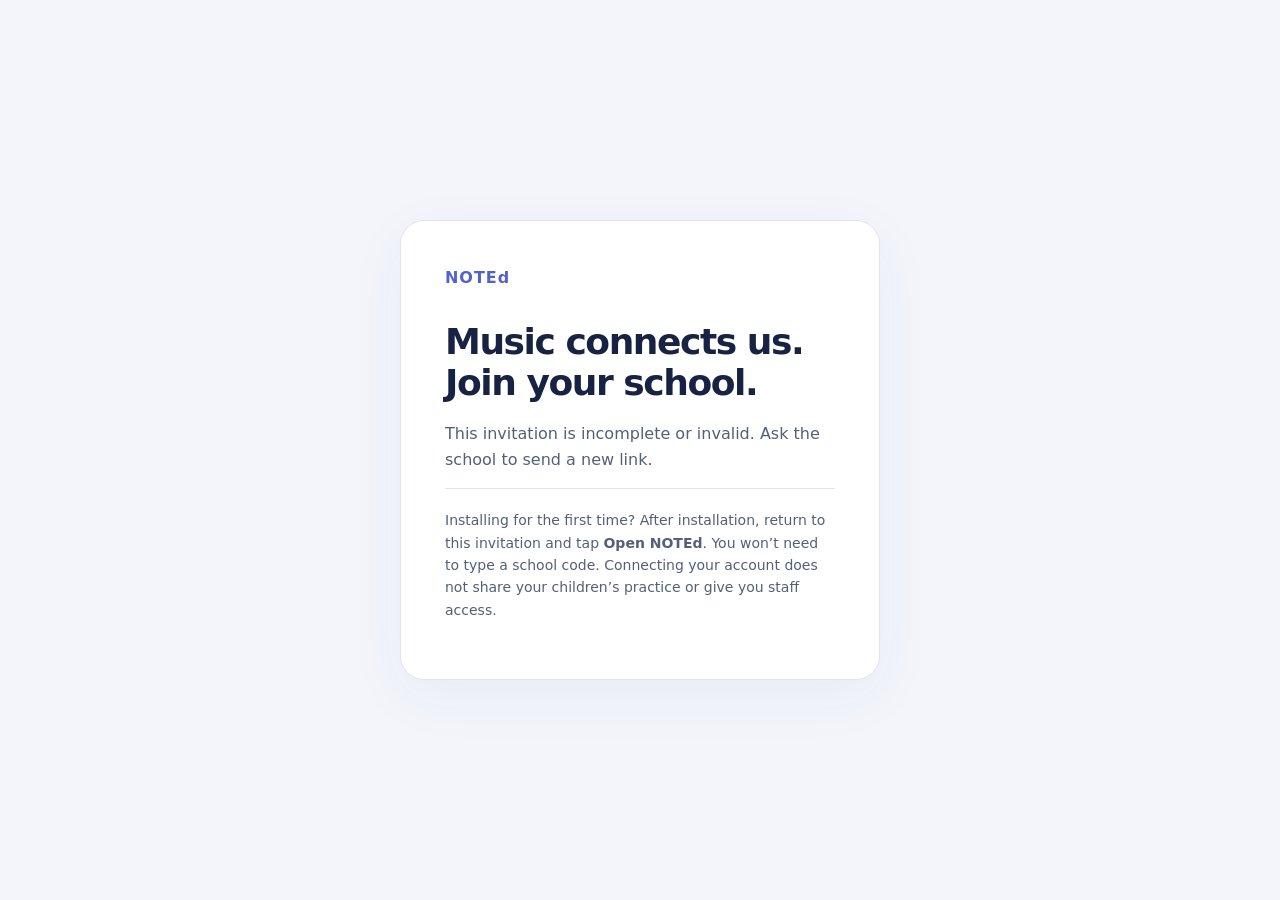
<file: index.html>
<!doctype html>
<html lang="en"><head><meta charset="utf-8"><meta name="viewport" content="width=device-width, initial-scale=1">
<meta name="referrer" content="no-referrer">
<meta http-equiv="Content-Security-Policy" content="default-src 'none'; script-src 'self'; style-src 'self'; base-uri 'none'; form-action 'none'; object-src 'none'; connect-src 'none'"><meta name="robots" content="noindex,nofollow">
<title>Join your school · NOTEd</title>
<link rel="stylesheet" href="/school-links.css"></head><body><main><p class="brand">NOTEd</p><h1>Music connects us.<br>Join your school.</h1>
<p id="status" role="status">Open this invitation in NOTEd. Sign in or create your account, and we’ll connect it to the school. You choose which children to share next.</p>
<div class="actions" id="actions" hidden><a class="button" id="open" aria-describedby="install-help">Open NOTEd</a><a class="button secondary" id="ios" hidden>Download for iPhone or iPad</a><a class="button secondary" id="android" hidden>Download for Android</a></div>
<p id="stores" hidden>NOTEd is coming soon to the App Store and Google Play. Ask your school how to get it in the meantime.</p>
<p class="note" id="install-help">Installing for the first time? After installation, return to this invitation and tap <strong>Open NOTEd</strong>. You won’t need to type a school code. Connecting your account does not share your children’s practice or give you staff access.</p>
<noscript><p>Enable JavaScript to open this invitation, or ask your school for its manual code.</p></noscript>
<script src="/school-links-config.js"></script><script src="/school-links.js"></script>
</main></body></html>
</file>
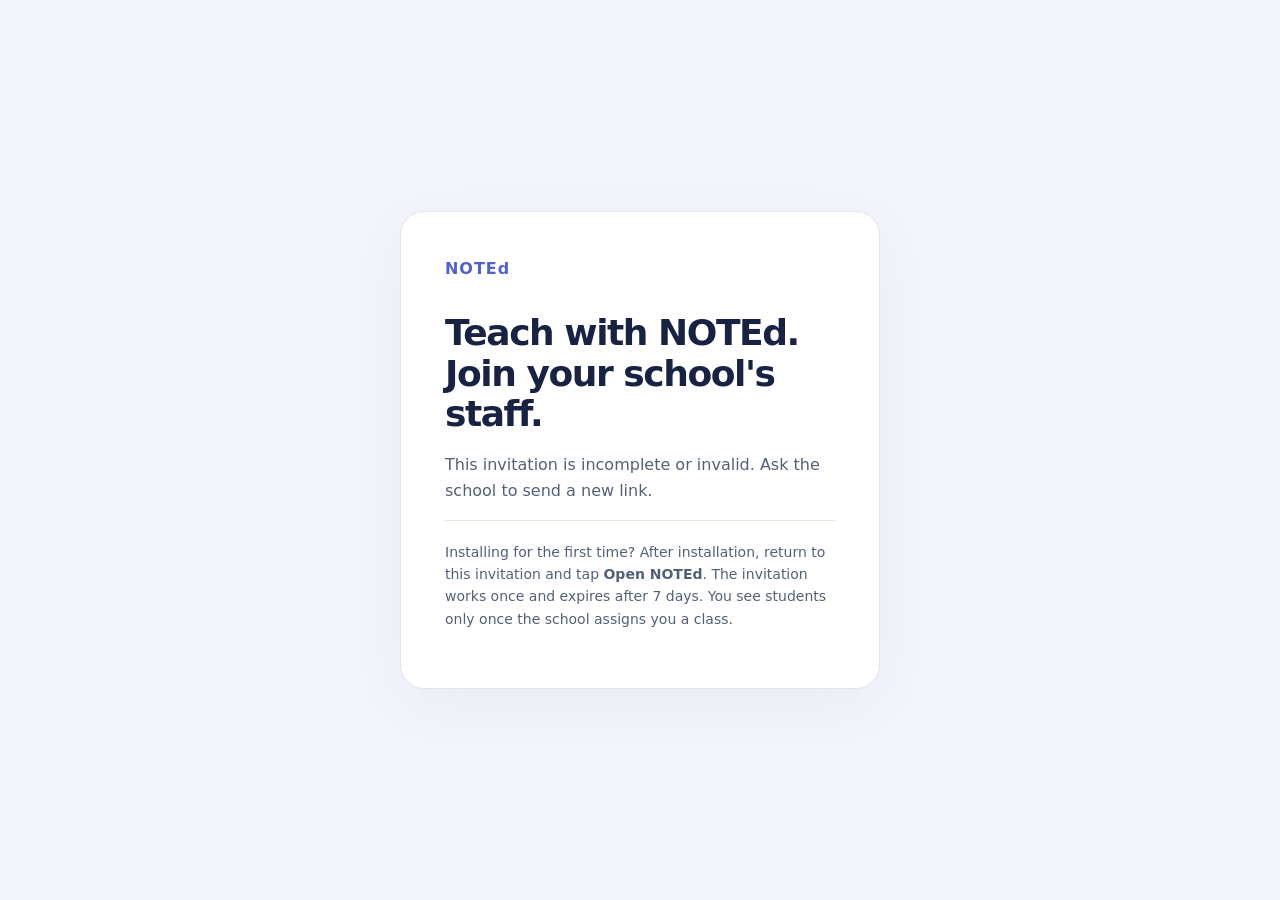
<file: join/staff/index.html>
<!doctype html>
<html lang="en"><head><meta charset="utf-8"><meta name="viewport" content="width=device-width, initial-scale=1">
<meta name="referrer" content="no-referrer">
<meta http-equiv="Content-Security-Policy" content="default-src 'none'; script-src 'self'; style-src 'self'; base-uri 'none'; form-action 'none'; object-src 'none'; connect-src 'none'"><meta name="robots" content="noindex,nofollow">
<title>Join your school's staff · NOTEd</title>
<link rel="stylesheet" href="/school-links.css"></head><body><main><p class="brand">NOTEd</p><h1>Teach with NOTEd.<br>Join your school's staff.</h1>
<p id="status" role="status">Open this invitation in NOTEd. Sign in or create your account, then confirm to join the school’s staff.</p>
<div class="actions" id="actions" hidden><a class="button" id="open" aria-describedby="install-help">Open NOTEd</a><a class="button secondary" id="ios" hidden>Download for iPhone or iPad</a><a class="button secondary" id="android" hidden>Download for Android</a></div>
<p id="stores" hidden>NOTEd is coming soon to the App Store and Google Play. Ask your school how to get it in the meantime.</p>
<p class="note" id="install-help">Installing for the first time? After installation, return to this invitation and tap <strong>Open NOTEd</strong>. The invitation works once and expires after 7 days. You see students only once the school assigns you a class.</p>
<noscript><p>Enable JavaScript to open this invitation, or enter the invite code from your school in NOTEd.</p></noscript>
<script src="/school-links-config.js"></script><script src="/school-links.js"></script>
</main></body></html>
</file>
<file: school-links.css>
:root{color-scheme:light;font-family:system-ui,-apple-system,BlinkMacSystemFont,"Segoe UI",sans-serif;color:#182243;background:#f3f5fb}*{box-sizing:border-box}body{margin:0;min-height:100svh;display:grid;place-items:center;padding:24px}main{width:min(100%,480px);background:white;border:1px solid #e0e5f0;border-radius:24px;padding:clamp(24px,6vw,44px);box-shadow:0 16px 60px #27345d0d}.brand{font-weight:800;letter-spacing:.06em;color:#5062cf;margin:0 0 32px}h1{font-size:clamp(28px,6vw,36px);letter-spacing:-.04em;line-height:1.12;margin:0 0 18px}p{line-height:1.6;color:#536078}.actions{display:grid;gap:12px;margin:26px 0}a.button{display:block;text-align:center;padding:15px 18px;border-radius:12px;font-weight:650;text-decoration:none;background:#5062cf;color:white;min-height:50px}a.secondary{background:#edf0fb;color:#33469d}a:focus-visible{outline:3px solid #172768;outline-offset:4px}.note{font-size:14px;border-top:1px solid #e0e5f0;padding-top:20px}[hidden]{display:none!important}
</file>
